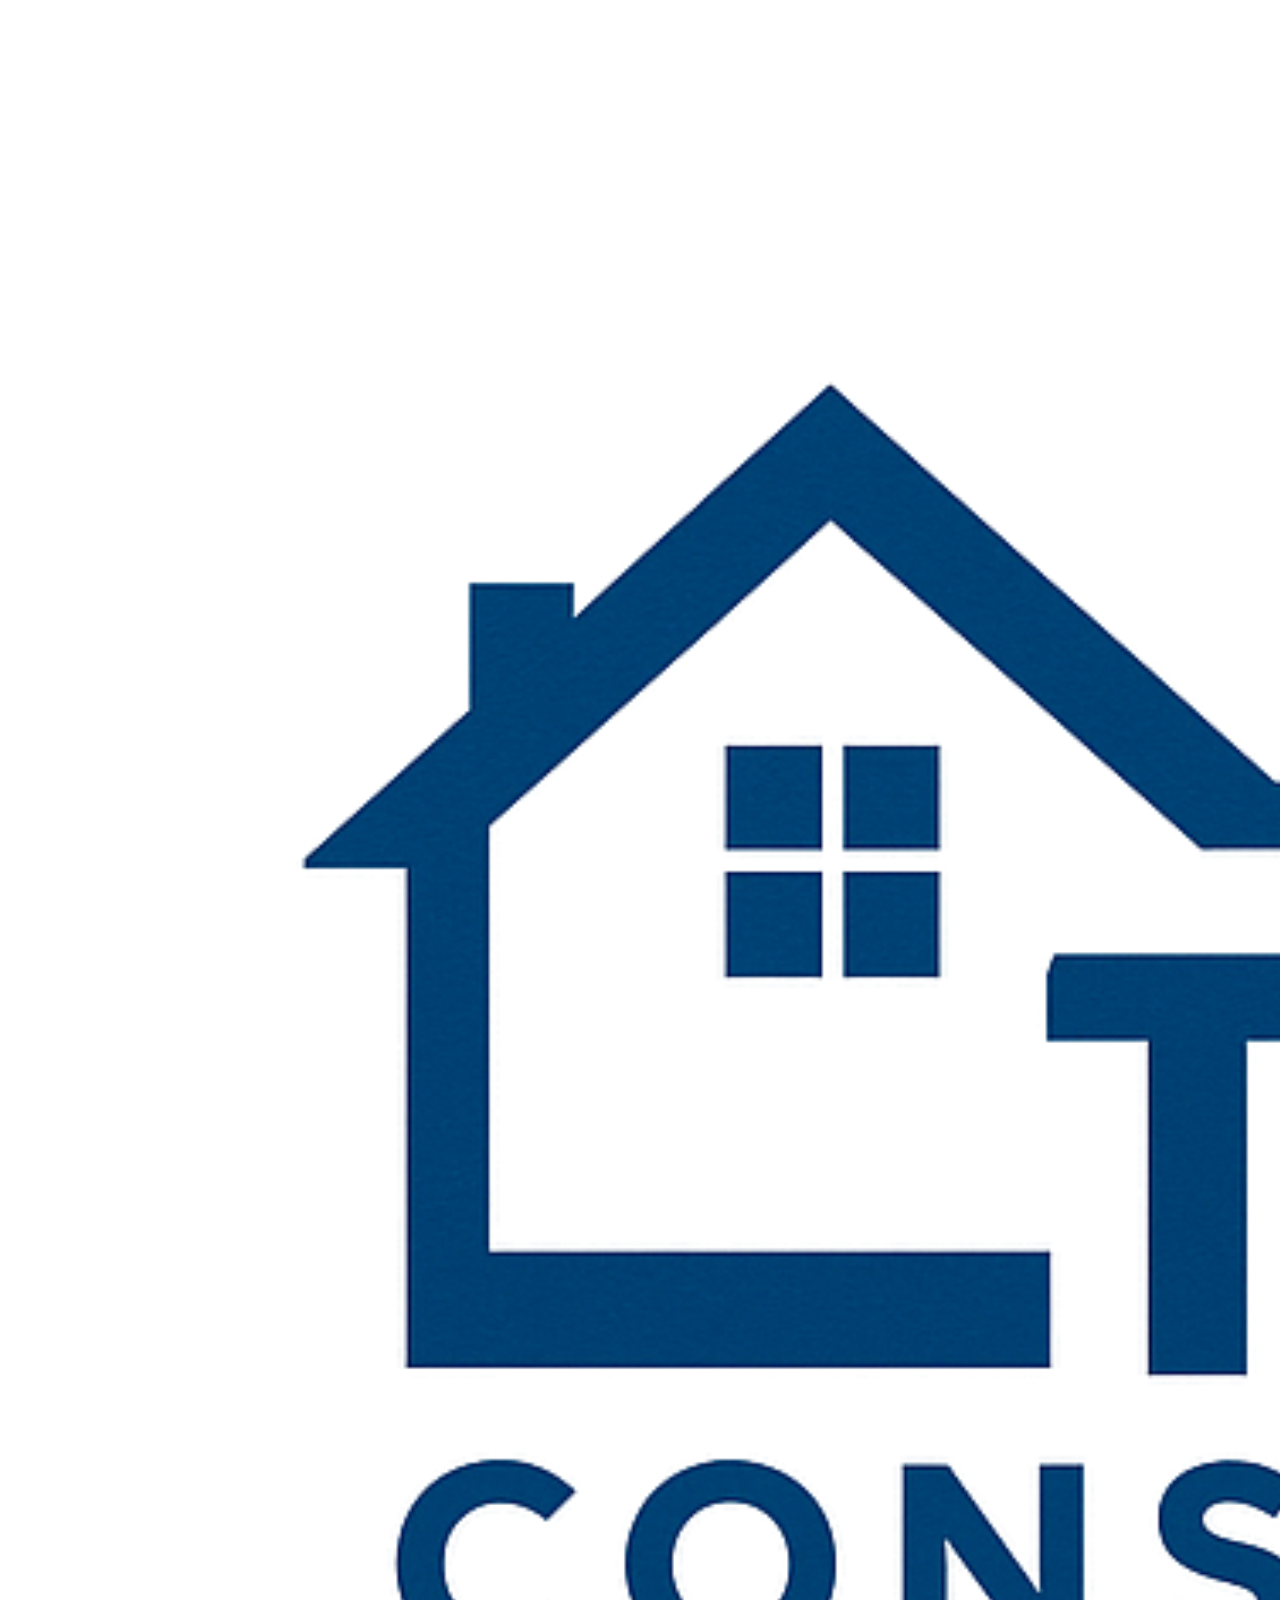
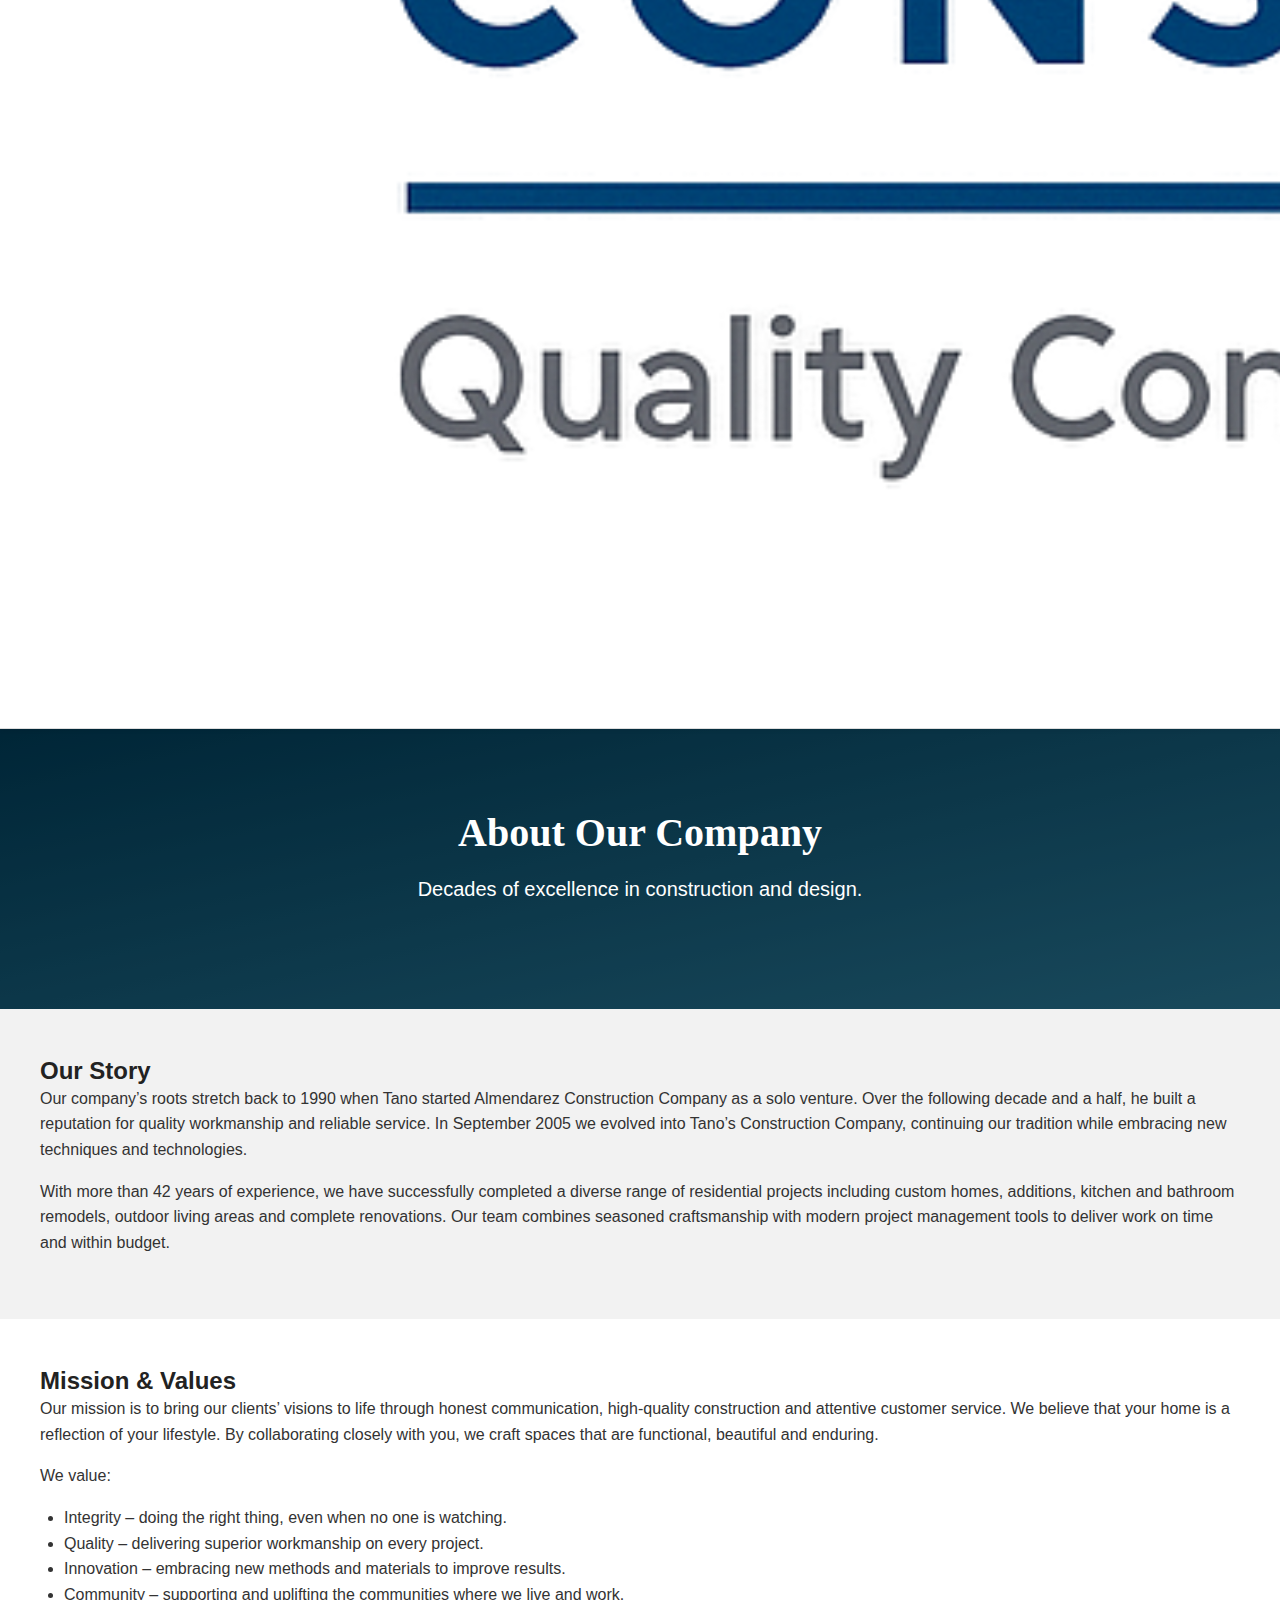
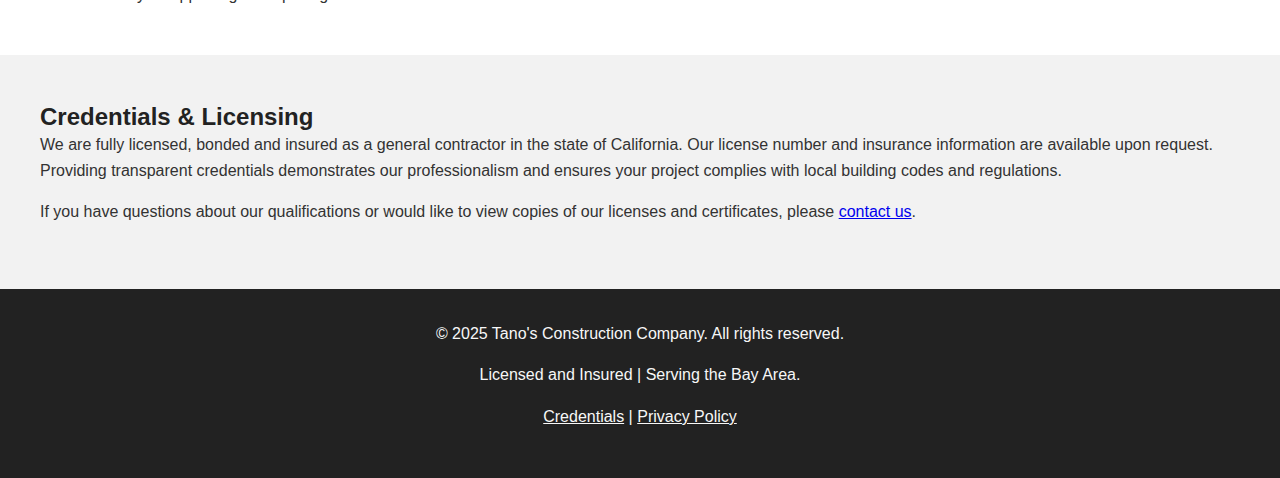
<file: about.html>
<!DOCTYPE html>
<html lang="en">
<head>
  <meta charset="UTF-8">
  <meta name="viewport" content="width=device-width, initial-scale=1.0">
  <meta name="description" content="Learn about Tano's Construction Company – our history, mission, and credentials.">
  <title>About Us – Tano's Construction</title>
  <link rel="stylesheet" href="style.css">
  <!-- Favicon: reuse our logo as the tab icon -->
  <link rel="icon" href="images/Logo%20Design.png" type="image/png">
</head>
<body>
  <!-- Navigation Bar -->
  <header class="navbar">
    <div class="navbar-container">
      <a href="/" class="logo" style="display:flex;align-items:center;gap:0.5rem;">
        <img src="images/Logo%20Design.png" alt="Tano's Construction logo">
      </a>
      <nav>
        <ul class="nav-links">
          <li><a href="/">Home</a></li>
          <li><a href="about.html">About</a></li>
          <li><a href="projects.html">Projects</a></li>
          <li><a href="reviews.html">Reviews</a></li>
          <li><a href="contact.html">Contact</a></li>
        </ul>
      </nav>
    </div>
  </header>

  <section class="hero">
    <div class="hero-content">
      <h1>About Our Company</h1>
      <p>Decades of excellence in construction and design.</p>
    </div>
  </section>

  <section class="section">
    <div class="section-container">
      <h2>Our Story</h2>
      <p>Our company’s roots stretch back to 1990 when Tano started Almendarez Construction Company as a solo venture. Over the following decade and a half, he built a reputation for quality workmanship and reliable service. In September 2005 we evolved into Tano’s Construction Company, continuing our tradition while embracing new techniques and technologies.</p>
      <p>With more than 42 years of experience, we have successfully completed a diverse range of residential projects including custom homes, additions, kitchen and bathroom remodels, outdoor living areas and complete renovations. Our team combines seasoned craftsmanship with modern project management tools to deliver work on time and within budget.</p>
    </div>
  </section>

  <section class="section">
    <div class="section-container">
      <h2>Mission & Values</h2>
      <p>Our mission is to bring our clients’ visions to life through honest communication, high‑quality construction and attentive customer service. We believe that your home is a reflection of your lifestyle. By collaborating closely with you, we craft spaces that are functional, beautiful and enduring.</p>
      <p>We value:</p>
      <ul style="margin-left:1.5rem; list-style-type:disc;">
        <li>Integrity – doing the right thing, even when no one is watching.</li>
        <li>Quality – delivering superior workmanship on every project.</li>
        <li>Innovation – embracing new methods and materials to improve results.</li>
        <li>Community – supporting and uplifting the communities where we live and work.</li>
      </ul>
    </div>
  </section>

  <section class="section" id="license">
    <div class="section-container">
      <h2>Credentials & Licensing</h2>
      <p>We are fully licensed, bonded and insured as a general contractor in the state of California. Our license number and insurance information are available upon request. Providing transparent credentials demonstrates our professionalism and ensures your project complies with local building codes and regulations.</p>
      <p>If you have questions about our qualifications or would like to view copies of our licenses and certificates, please <a href="contact.html">contact us</a>.</p>
    </div>
  </section>

  <footer>
    <p>© 2025 Tano's Construction Company. All rights reserved.</p>
    <p>Licensed and Insured | Serving the Bay Area.</p>
    <p><a href="#license">Credentials</a> | <a href="privacy.html">Privacy Policy</a></p>
  </footer>

</body>
</html>
</file>
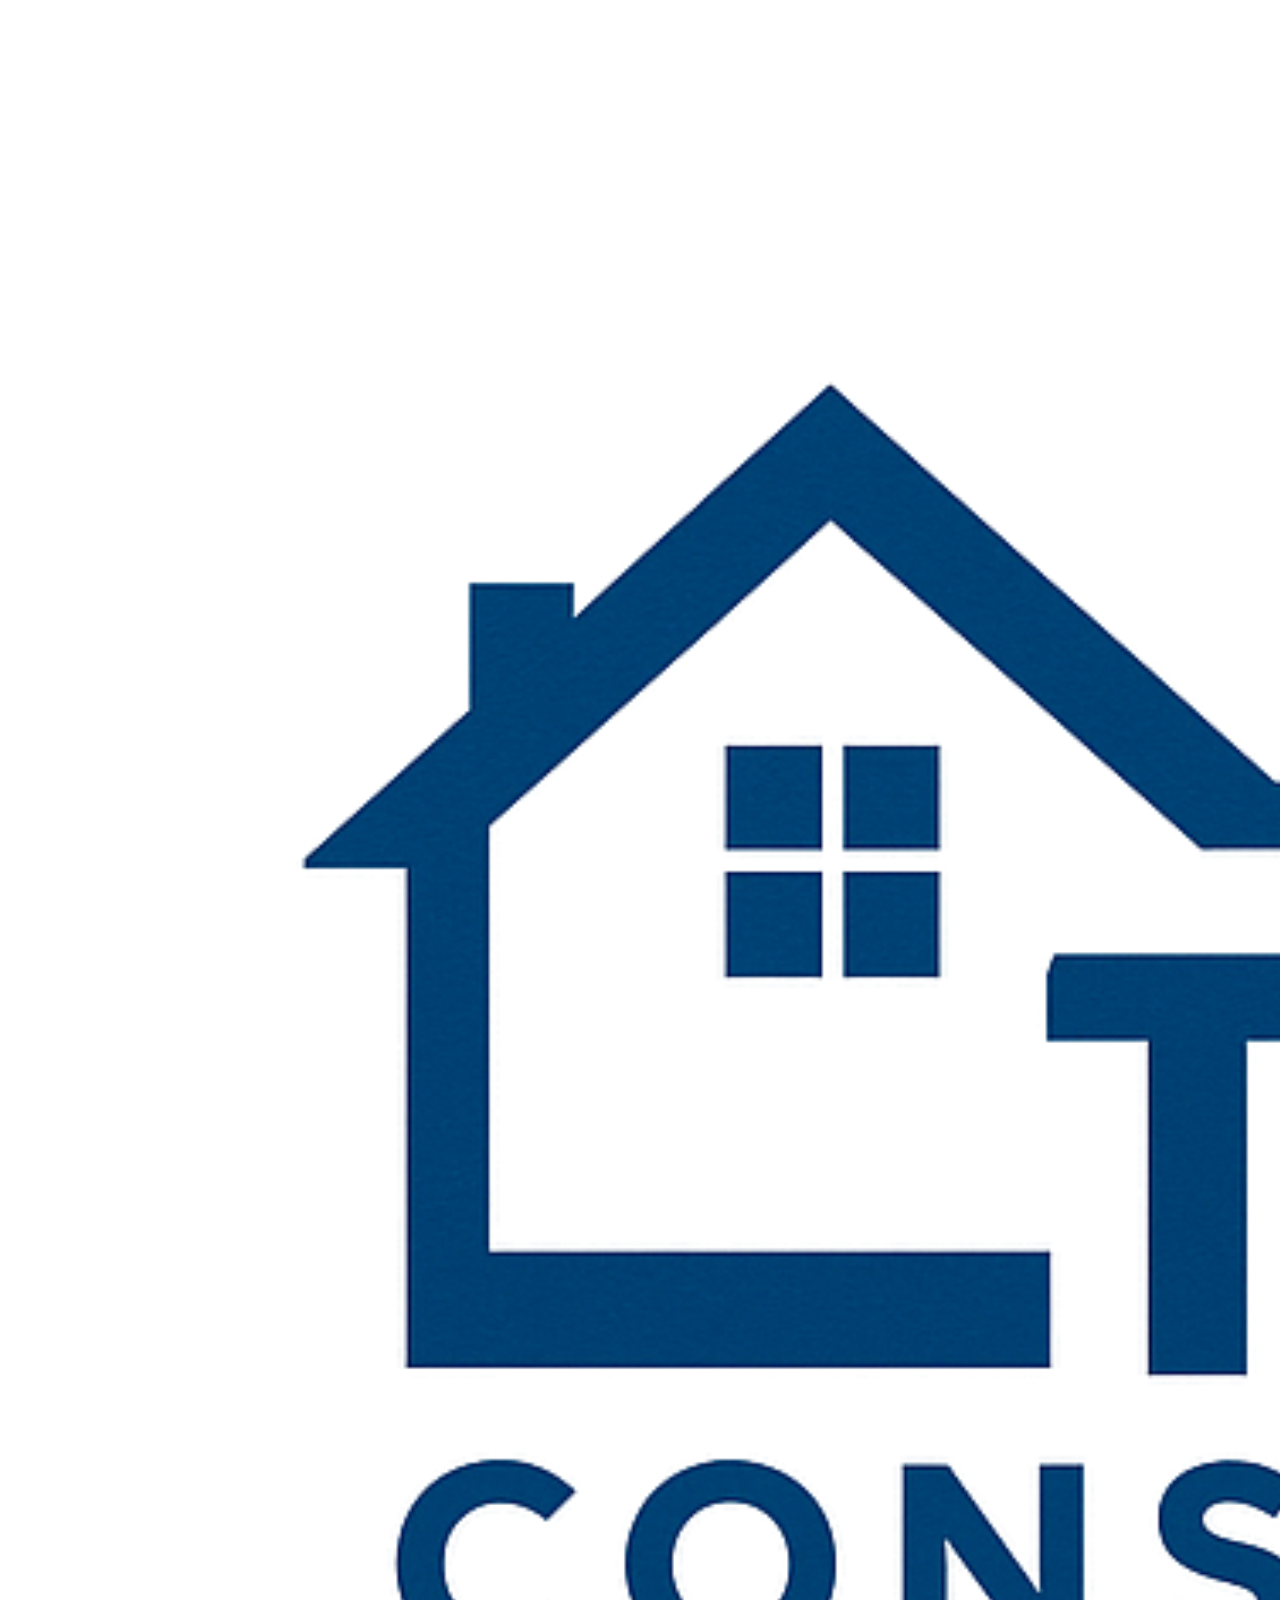
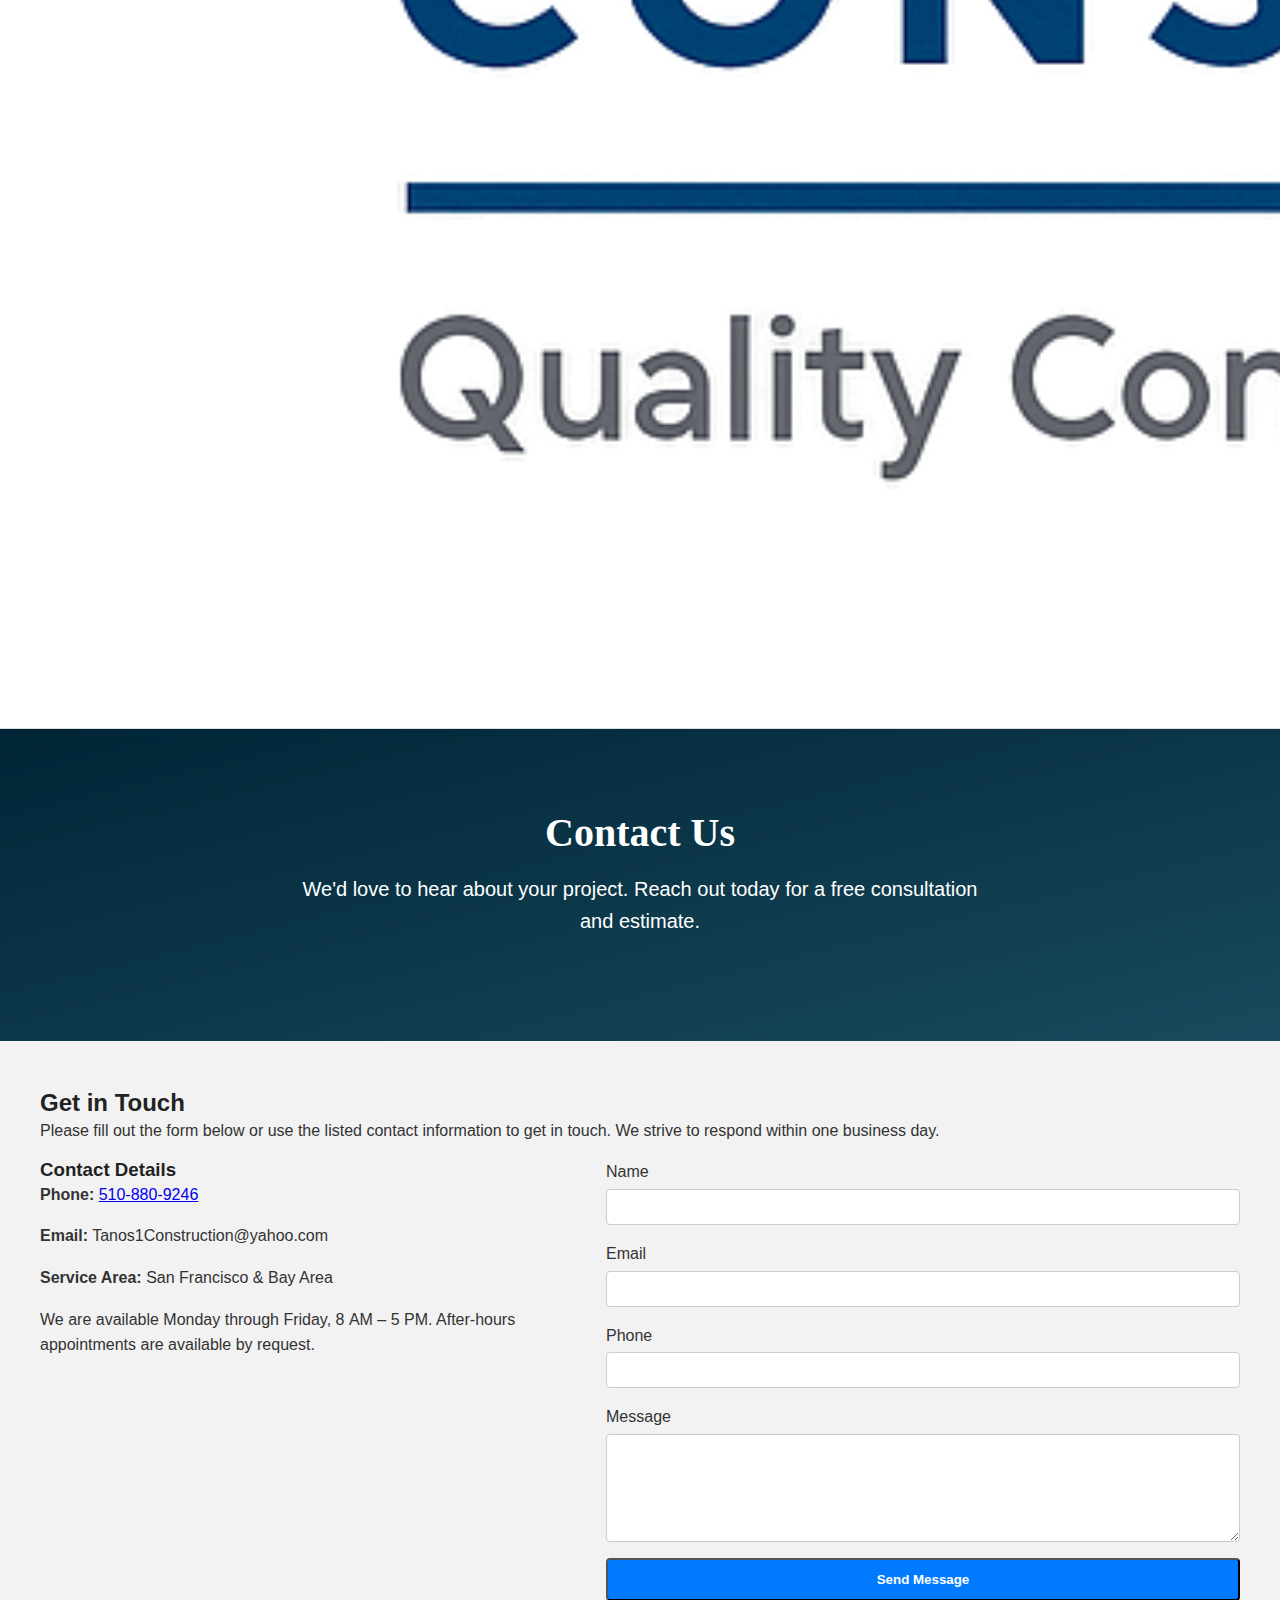
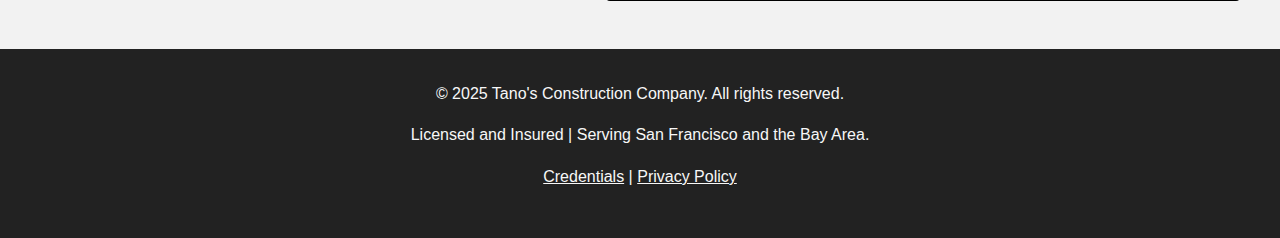
<file: contact.html>
<!DOCTYPE html>
<html lang="en">
<head>
  <meta charset="UTF-8">
  <meta name="viewport" content="width=device-width, initial-scale=1.0">
  <meta name="description" content="Get in touch with Tano's Construction Company. Request a free estimate or ask us about your project.">
  <title>Contact Us – Tano's Construction</title>
  <link rel="stylesheet" href="style.css">
</head>
<body>
  <!-- Navigation Bar -->
  <header class="navbar">
    <div class="navbar-container">
      <a href="index.html" class="logo" style="display:flex;align-items:center;gap:0.5rem;">
        <img src="images/Logo%20Design.png" alt="Tano's Construction logo">
      </a>
      <nav>
        <ul class="nav-links">
          <li><a href="index.html">Home</a></li>
          <li><a href="about.html">About</a></li>
          <li><a href="projects.html">Projects</a></li>
          <li><a href="reviews.html">Reviews</a></li>
          <li><a href="contact.html">Contact</a></li>
        </ul>
      </nav>
    </div>
  </header>

  <section class="hero">
    <div class="hero-content">
      <h1>Contact Us</h1>
      <p>We'd love to hear about your project. Reach out today for a free consultation and estimate.</p>
    </div>
  </section>

  <section class="section">
    <div class="section-container">
      <h2>Get in Touch</h2>
      <p>Please fill out the form below or use the listed contact information to get in touch. We strive to respond within one business day.</p>
      <div class="contact-wrapper" style="display:flex; flex-wrap:wrap; gap:2rem;">
        <div class="contact-info" style="flex:1 1 300px;">
          <h3>Contact Details</h3>
          <p><strong>Phone:</strong> <a href="tel:5108809246">510‑880‑9246</a></p>
          <p><strong>Email:</strong> Tanos1Construction@yahoo.com</p>
          <p><strong>Service Area:</strong> San Francisco & Bay Area</p>
          <p>We are available Monday through Friday, 8 AM – 5 PM. After‑hours appointments are available by request.</p>
        </div>
        <div class="contact-form" style="flex:1 1 400px;">
          <!-- Use a form service to handle submissions instead of mailto. FormSubmit.co will send a message to your email without requiring users to have a mail client installed. -->
          <form method="POST" action="https://formsubmit.co/Tanos1Construction@yahoo.com">
            <input type="hidden" name="_subject" value="New Contact Form Submission">
            <input type="hidden" name="_captcha" value="false">
            <div class="form-group">
              <label for="name">Name</label>
              <input type="text" id="name" name="name" required>
            </div>
            <div class="form-group">
              <label for="email">Email</label>
              <input type="email" id="email" name="email" required>
            </div>
            <div class="form-group">
              <label for="phone">Phone</label>
              <input type="tel" id="phone" name="phone">
            </div>
            <div class="form-group">
              <label for="message">Message</label>
              <textarea id="message" name="message" rows="5" required></textarea>
            </div>
            <button type="submit" class="btn">Send Message</button>
          </form>
        </div>
      </div>
    </div>
  </section>

  <footer>
    <p>© 2025 Tano's Construction Company. All rights reserved.</p>
    <p>Licensed and Insured | Serving San Francisco and the Bay Area.</p>
    <p><a href="about.html#license">Credentials</a> | <a href="privacy.html">Privacy Policy</a></p>
  </footer>

</body>
</html>
</file>
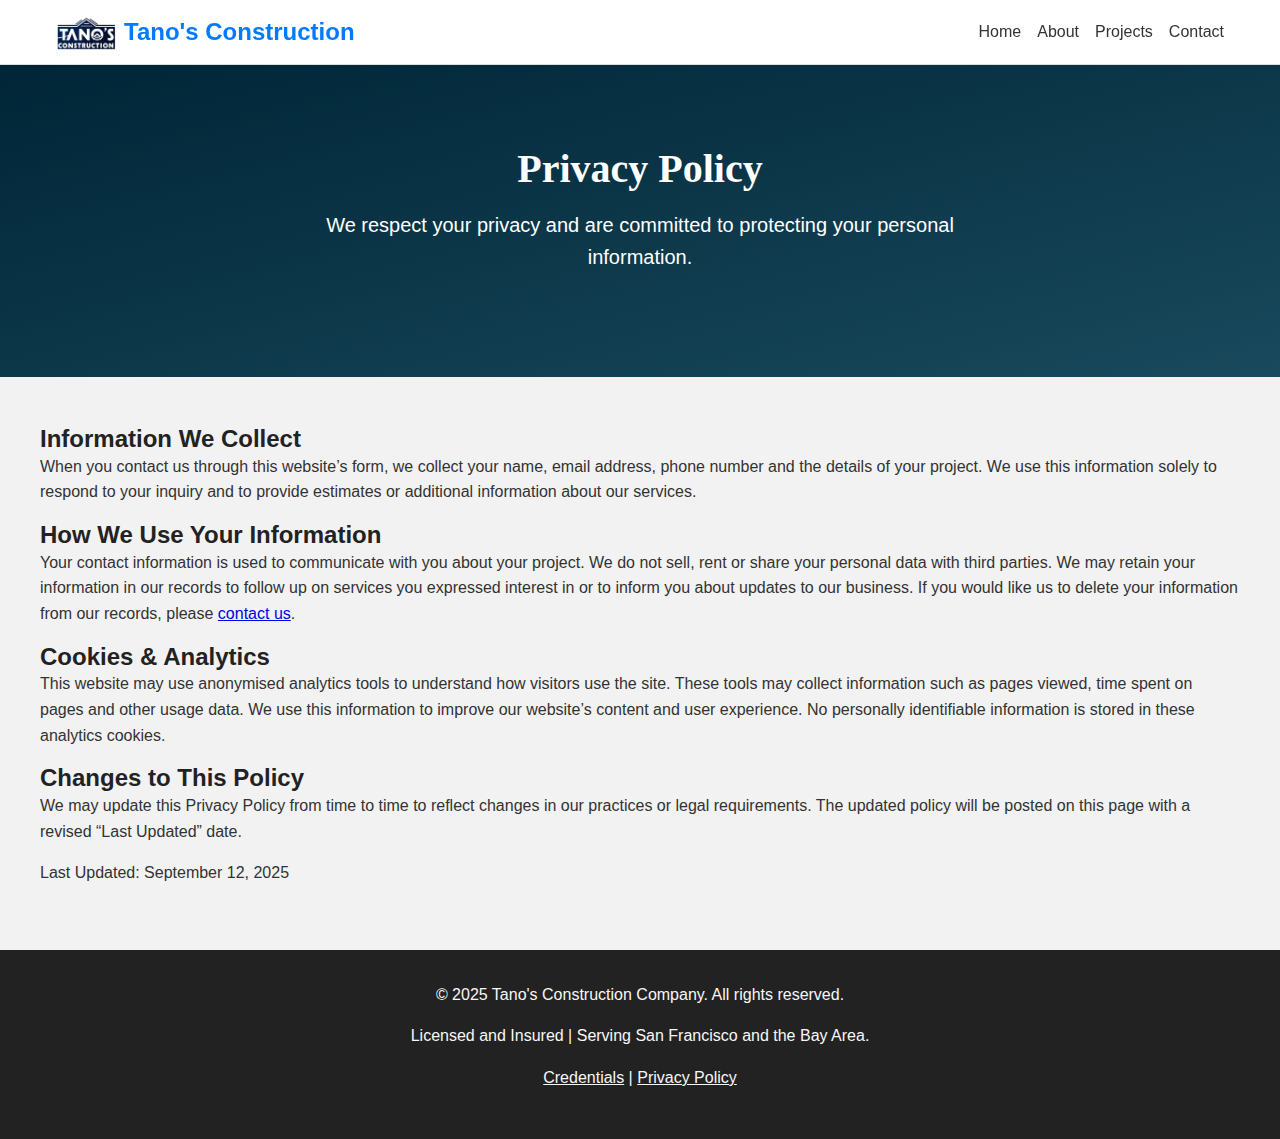
<file: privacy.html>
<!DOCTYPE html>
<html lang="en">
<head>
  <meta charset="UTF-8">
  <meta name="viewport" content="width=device-width, initial-scale=1.0">
  <meta name="description" content="Privacy policy for Tano's Construction Company website.">
  <title>Privacy Policy – Tano's Construction</title>
  <link rel="stylesheet" href="style.css">
</head>
<body>
  <!-- Navigation Bar -->
  <header class="navbar">
    <div class="navbar-container">
      <a href="index.html" class="logo" style="display:flex;align-items:center;gap:0.5rem;">
        <img src="images/logo.png" alt="Tano's Construction logo" style="height:40px;">
        <span style="font-weight:bold;color:#007bff;">Tano's Construction</span>
      </a>
      <nav>
        <ul class="nav-links">
          <li><a href="index.html">Home</a></li>
          <li><a href="about.html">About</a></li>
          <li><a href="projects.html">Projects</a></li>
          <li><a href="contact.html">Contact</a></li>
        </ul>
      </nav>
    </div>
  </header>

  <section class="hero">
    <div class="hero-content">
      <h1>Privacy Policy</h1>
      <p>We respect your privacy and are committed to protecting your personal information.</p>
    </div>
  </section>

  <section class="section">
    <div class="section-container">
      <h2>Information We Collect</h2>
      <p>When you contact us through this website’s form, we collect your name, email address, phone number and the details of your project. We use this information solely to respond to your inquiry and to provide estimates or additional information about our services.</p>
      <h2>How We Use Your Information</h2>
      <p>Your contact information is used to communicate with you about your project. We do not sell, rent or share your personal data with third parties. We may retain your information in our records to follow up on services you expressed interest in or to inform you about updates to our business. If you would like us to delete your information from our records, please <a href="contact.html">contact us</a>.</p>
      <h2>Cookies & Analytics</h2>
      <p>This website may use anonymised analytics tools to understand how visitors use the site. These tools may collect information such as pages viewed, time spent on pages and other usage data. We use this information to improve our website’s content and user experience. No personally identifiable information is stored in these analytics cookies.</p>
      <h2>Changes to This Policy</h2>
      <p>We may update this Privacy Policy from time to time to reflect changes in our practices or legal requirements. The updated policy will be posted on this page with a revised “Last Updated” date.</p>
      <p>Last Updated: September 12, 2025</p>
    </div>
  </section>

  <footer>
    <p>© 2025 Tano's Construction Company. All rights reserved.</p>
    <p>Licensed and Insured | Serving San Francisco and the Bay Area.</p>
    <p><a href="about.html#license">Credentials</a> | <a href="privacy.html">Privacy Policy</a></p>
  </footer>
</body>
</html>
</file>
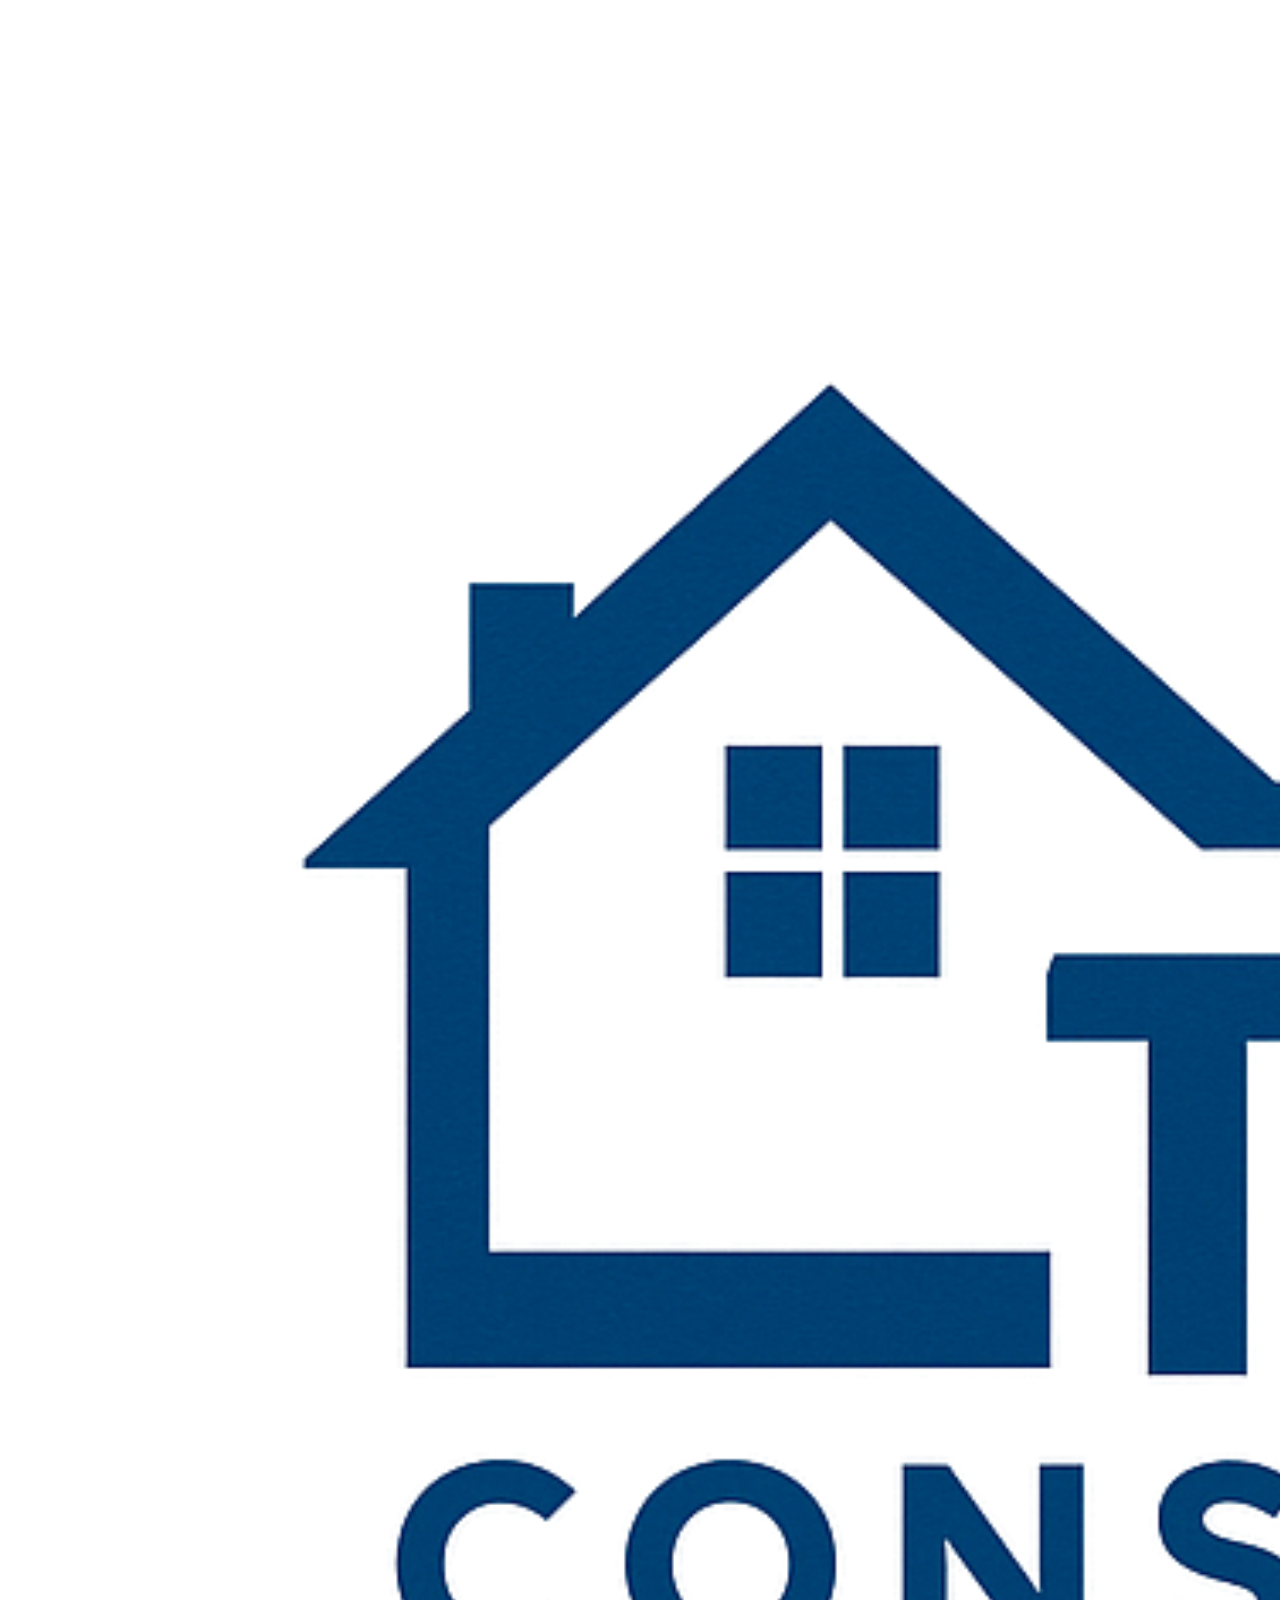
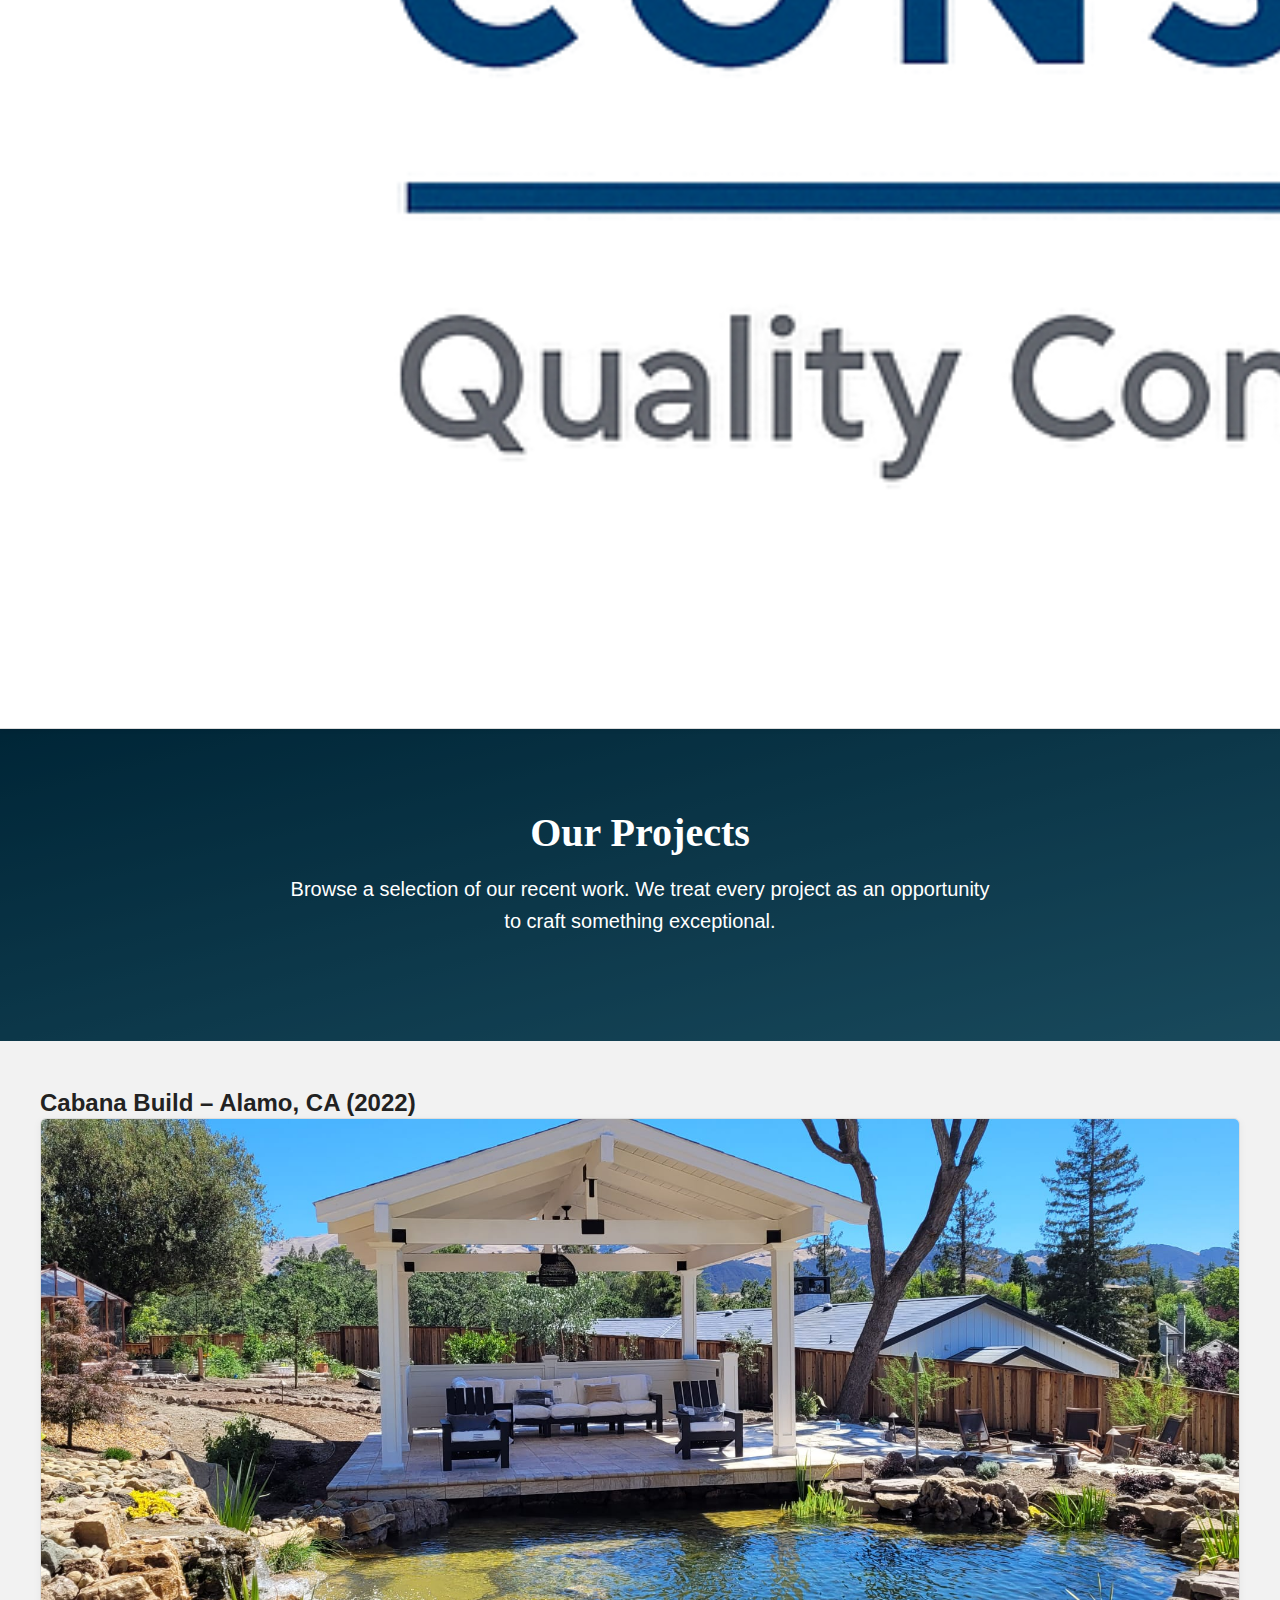
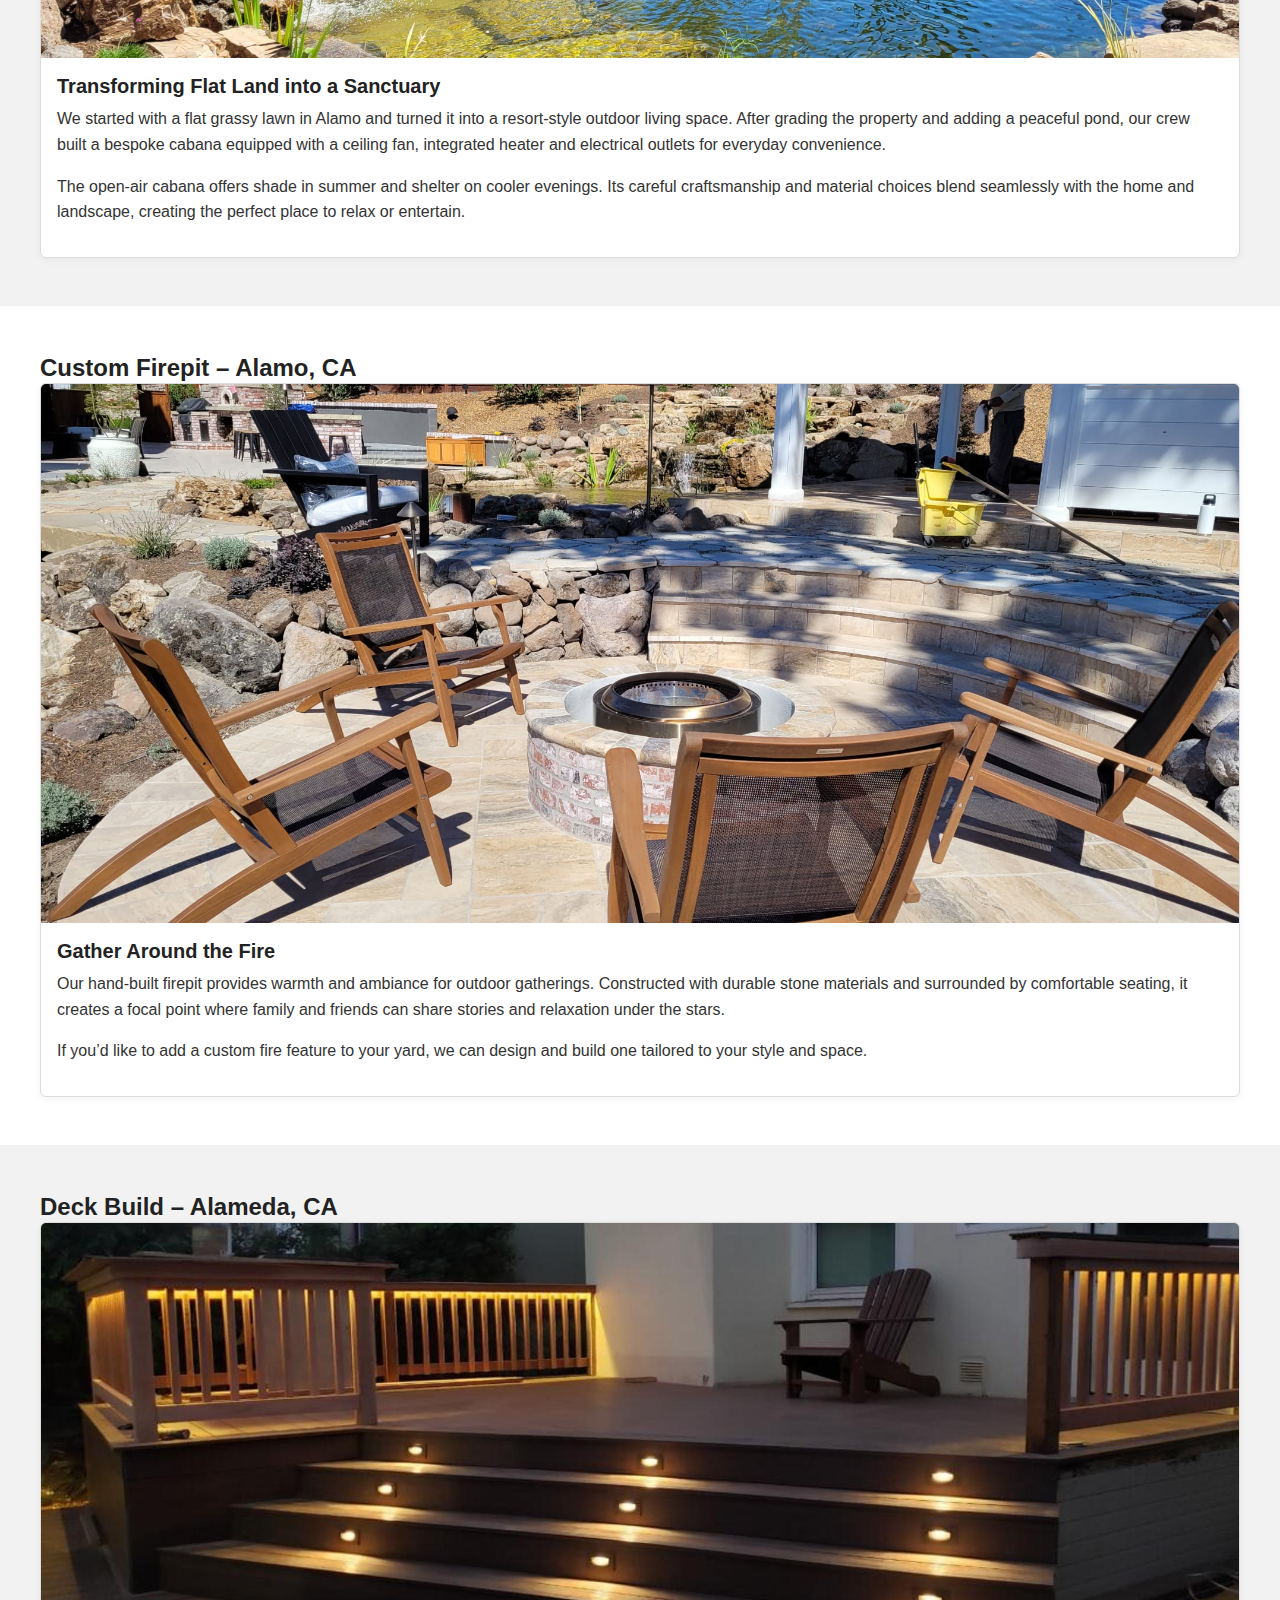
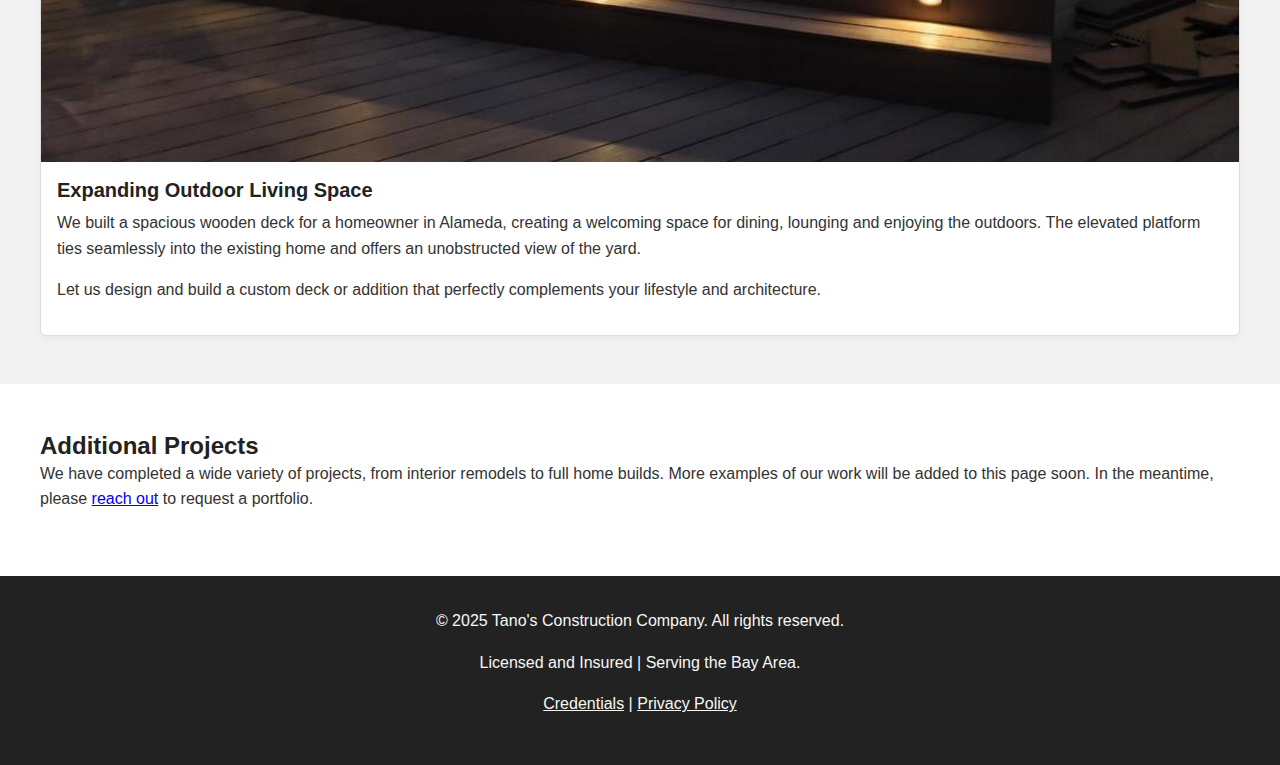
<file: projects.html>
<!DOCTYPE html>
<html lang="en">
<head>
  <meta charset="UTF-8">
  <meta name="viewport" content="width=device-width, initial-scale=1.0">
  <meta name="description" content="Explore recent projects by Tano's Construction, including custom cabanas, firepits and outdoor living spaces.">
  <title>Projects – Tano's Construction</title>
  <link rel="stylesheet" href="style.css">
  <!-- Favicon: reuse our logo as the tab icon -->
  <link rel="icon" href="images/Logo%20Design.png" type="image/png">
</head>
<body>
  <!-- Navigation Bar -->
  <header class="navbar">
    <div class="navbar-container">
      <a href="/" class="logo" style="display:flex;align-items:center;gap:0.5rem;">
        <img src="images/Logo%20Design.png" alt="Tano's Construction logo">
      </a>
      <nav>
        <ul class="nav-links">
          <li><a href="/">Home</a></li>
          <li><a href="about.html">About</a></li>
          <li><a href="projects.html">Projects</a></li>
          <li><a href="reviews.html">Reviews</a></li>
          <li><a href="contact.html">Contact</a></li>
        </ul>
      </nav>
    </div>
  </header>

  <section class="hero">
    <div class="hero-content">
      <h1>Our Projects</h1>
      <p>Browse a selection of our recent work. We treat every project as an opportunity to craft something exceptional.</p>
    </div>
  </section>

  <!-- Cabana Project -->
  <section class="section" id="cabana">
    <div class="section-container">
      <h2>Cabana Build – Alamo, CA (2022)</h2>
      <div class="cards">
        <article class="card" style="flex: 1 1 100%;">
          <!-- Use the actual project photo from our archives -->
          <img src="images/CabanaAlamo.JPG" alt="Custom cabana beside a pond in Alamo, CA">
          <div class="card-content">
            <h3>Transforming Flat Land into a Sanctuary</h3>
            <p>We started with a flat grassy lawn in Alamo and turned it into a resort‑style outdoor living space. After grading the property and adding a peaceful pond, our crew built a bespoke cabana equipped with a ceiling fan, integrated heater and electrical outlets for everyday convenience.</p>
            <p>The open‑air cabana offers shade in summer and shelter on cooler evenings. Its careful craftsmanship and material choices blend seamlessly with the home and landscape, creating the perfect place to relax or entertain.</p>
          </div>
        </article>
      </div>
    </div>
  </section>

  <!-- Firepit Project -->
  <section class="section" id="firepit">
    <div class="section-container">
      <h2>Custom Firepit – Alamo, CA</h2>
      <div class="cards">
        <article class="card" style="flex: 1 1 100%;">
          <!-- Replace illustration with a real project photo -->
          <img src="images/FirepitAlamo.JPG" alt="Stone firepit with seating area in Alamo, CA">
          <div class="card-content">
            <h3>Gather Around the Fire</h3>
            <p>Our hand‑built firepit provides warmth and ambiance for outdoor gatherings. Constructed with durable stone materials and surrounded by comfortable seating, it creates a focal point where family and friends can share stories and relaxation under the stars.</p>
            <p>If you’d like to add a custom fire feature to your yard, we can design and build one tailored to your style and space.</p>
          </div>
        </article>
      </div>
    </div>
  </section>

  <!-- Deck Project -->
  <section class="section" id="deck">
    <div class="section-container">
      <h2>Deck Build – Alameda, CA</h2>
      <div class="cards">
        <article class="card" style="flex: 1 1 100%;">
          <!-- New project example using our deck photo -->
          <img src="images/DeckAlameda.JPG" alt="Wooden deck extension at a home in Alameda, CA">
          <div class="card-content">
            <h3>Expanding Outdoor Living Space</h3>
            <p>We built a spacious wooden deck for a homeowner in Alameda, creating a welcoming space for dining, lounging and enjoying the outdoors. The elevated platform ties seamlessly into the existing home and offers an unobstructed view of the yard.</p>
            <p>Let us design and build a custom deck or addition that perfectly complements your lifestyle and architecture.</p>
          </div>
        </article>
      </div>
    </div>
  </section>

  <!-- Other Projects Placeholder -->
  <section class="section" id="more-projects">
    <div class="section-container">
      <h2>Additional Projects</h2>
      <p>We have completed a wide variety of projects, from interior remodels to full home builds. More examples of our work will be added to this page soon. In the meantime, please <a href="contact.html">reach out</a> to request a portfolio.</p>
    </div>
  </section>

  <footer>
    <p>© 2025 Tano's Construction Company. All rights reserved.</p>
    <p>Licensed and Insured | Serving the Bay Area.</p>
    <p><a href="about.html#license">Credentials</a> | <a href="privacy.html">Privacy Policy</a></p>
  </footer>

</body>
</html>
</file>
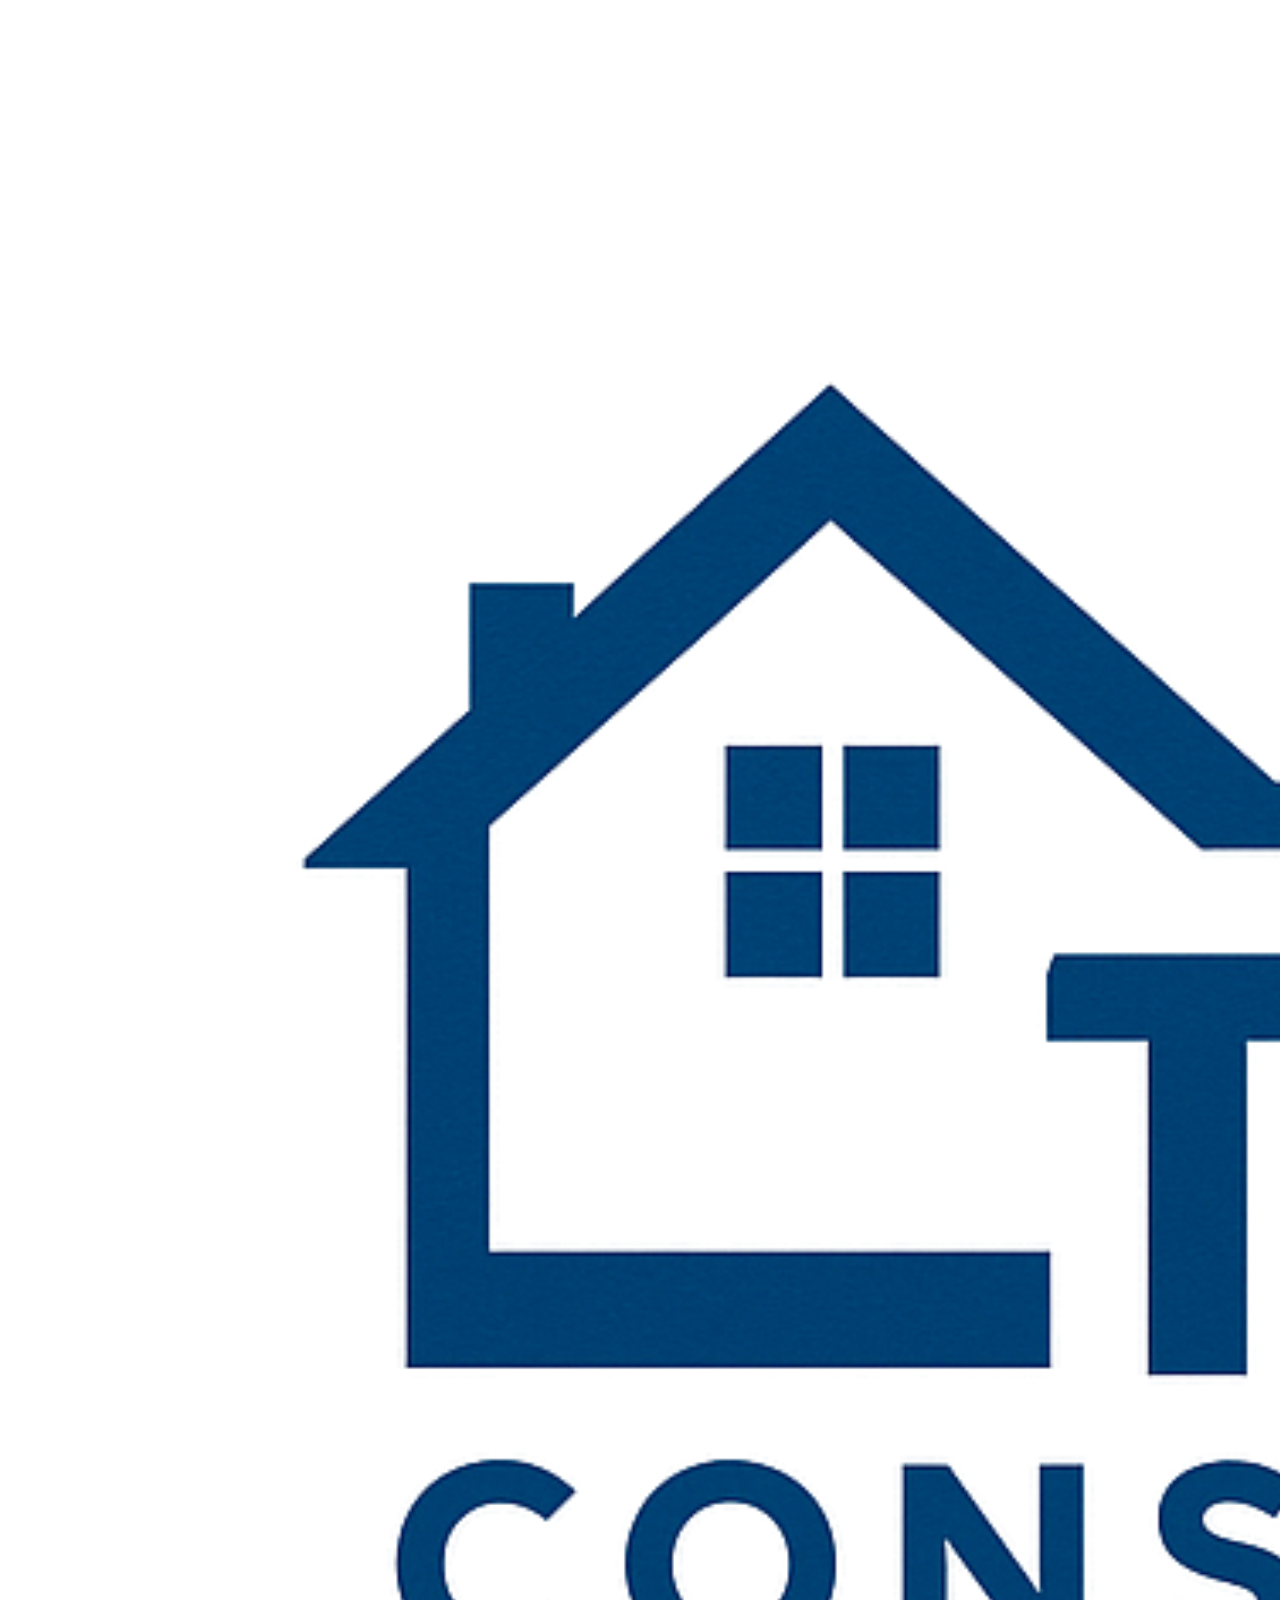
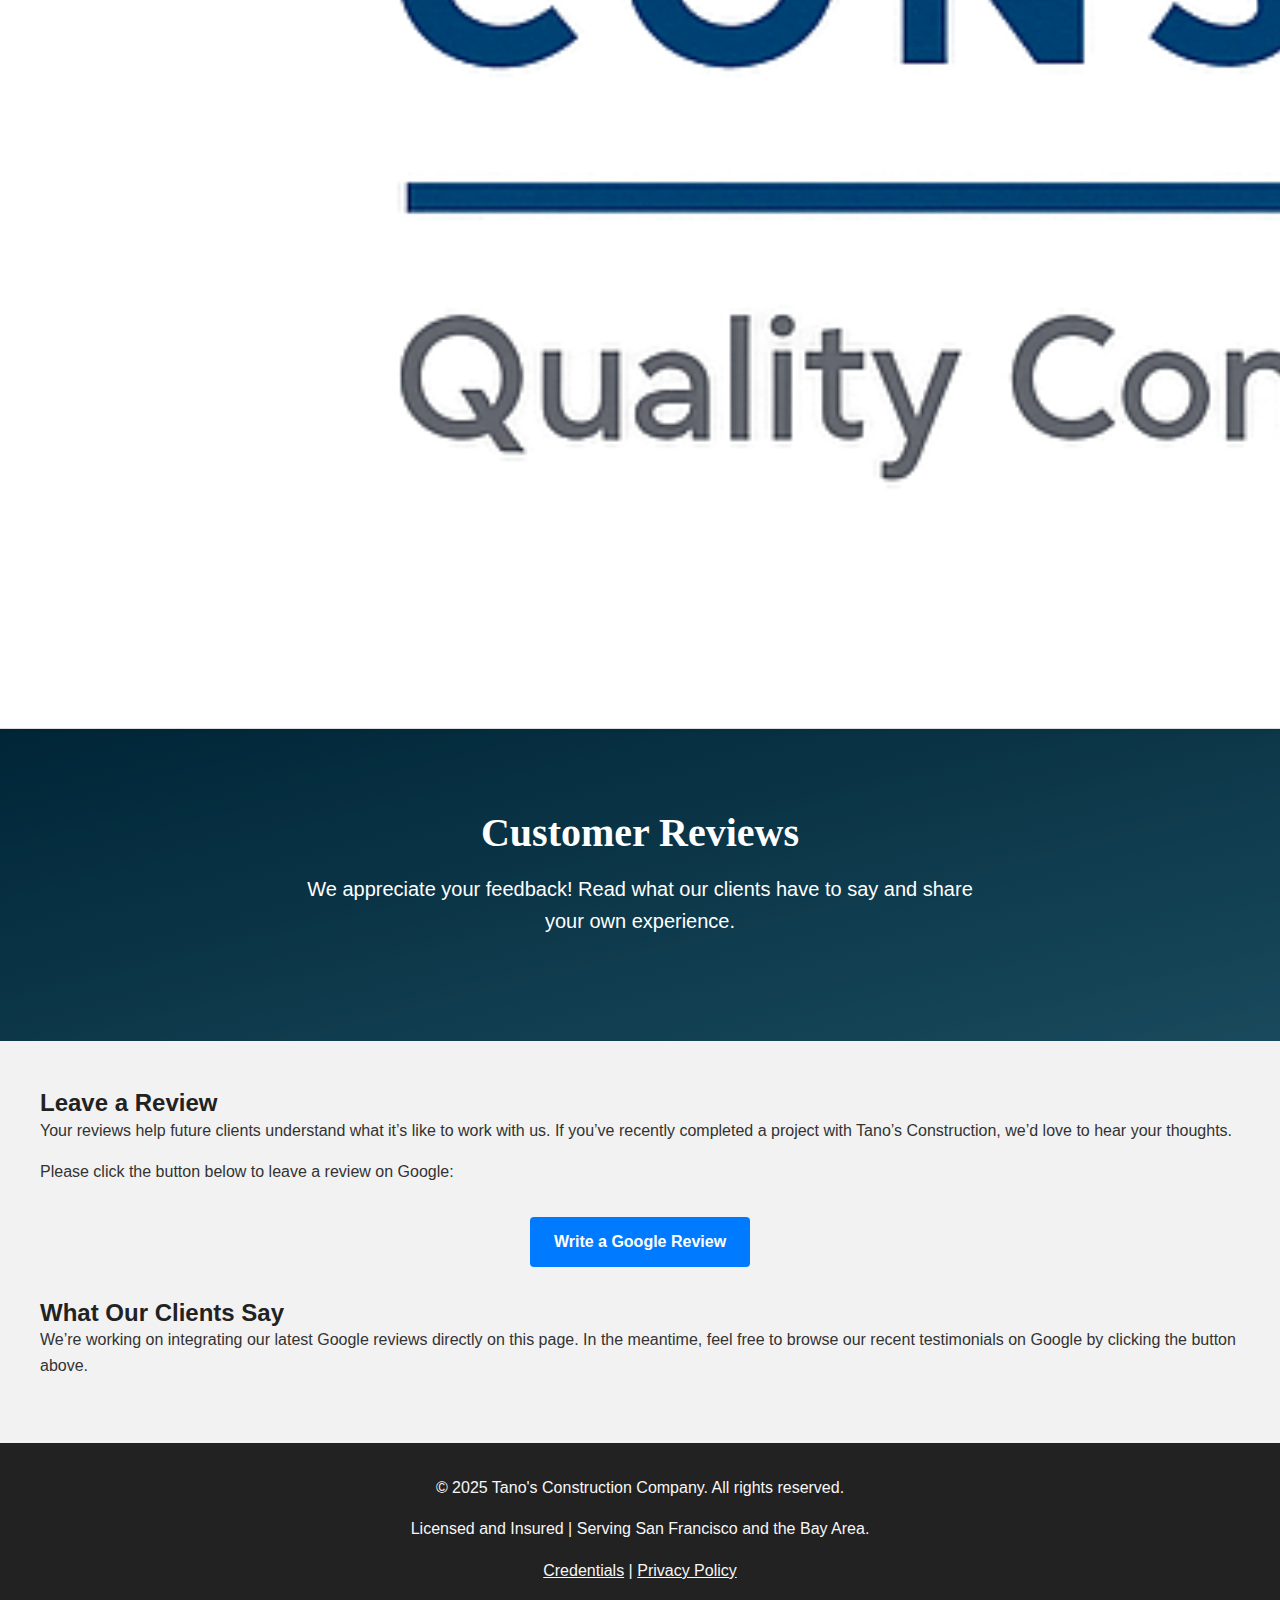
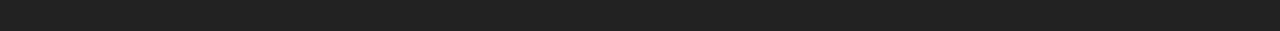
<file: reviews.html>
<!DOCTYPE html>
<html lang="en">
<head>
  <meta charset="UTF-8">
  <meta name="viewport" content="width=device-width, initial-scale=1.0">
  <meta name="description" content="Read and leave reviews for Tano's Construction Company. We value feedback from our clients and use it to continuously improve our services.">
  <title>Reviews – Tano's Construction</title>
  <link rel="stylesheet" href="style.css">
</head>
<body>
  <!-- Navigation Bar -->
  <header class="navbar">
    <div class="navbar-container">
      <a href="index.html" class="logo" style="display:flex;align-items:center;gap:0.5rem;">
        <img src="images/Logo%20Design.png" alt="Tano's Construction logo">
      </a>
      <nav>
        <ul class="nav-links">
          <li><a href="index.html">Home</a></li>
          <li><a href="about.html">About</a></li>
          <li><a href="projects.html">Projects</a></li>
          <li><a href="reviews.html">Reviews</a></li>
          <li><a href="contact.html">Contact</a></li>
        </ul>
      </nav>
    </div>
  </header>

  <!-- Hero Section -->
  <section class="hero">
    <div class="hero-content">
      <h1>Customer Reviews</h1>
      <p>We appreciate your feedback! Read what our clients have to say and share your own experience.</p>
    </div>
  </section>

  <!-- Reviews Section -->
  <section class="section">
    <div class="section-container">
      <h2>Leave a Review</h2>
      <p>Your reviews help future clients understand what it’s like to work with us. If you’ve recently completed a project with Tano’s Construction, we’d love to hear your thoughts.</p>
      <p>Please click the button below to leave a review on Google:</p>
      <p style="text-align:center; margin:2rem 0;">
        <!-- Replace the URL below with your actual Google review link.  Visit your Google Business profile to find the review link. -->
        <a href="https://g.page/r/CQJQZUBu0dCTEAI/review" class="btn" target="_blank" rel="noopener">Write a Google Review</a>
      </p>
      <h2>What Our Clients Say</h2>
      <p>We’re working on integrating our latest Google reviews directly on this page. In the meantime, feel free to browse our recent testimonials on Google by clicking the button above.</p>
    </div>
  </section>

  <!-- Footer -->
  <footer>
    <p>© 2025 Tano's Construction Company. All rights reserved.</p>
    <p>Licensed and Insured | Serving San Francisco and the Bay Area.</p>
    <p><a href="about.html#license">Credentials</a> | <a href="privacy.html">Privacy Policy</a></p>
  </footer>

</body>
</html>
</file>
<file: style.css>
/*
 * Stylesheet for Tano's Construction Company website
 *
 * This file defines the typography, layout and colour scheme used
 * throughout the site. The design focuses on accessibility by
 * providing high‑contrast colours, meaningful semantic structure and
 * responsive layouts that adapt gracefully to different screen sizes.
 */

/* Basic reset */
* {
  margin: 0;
  padding: 0;
  box-sizing: border-box;
}

/* Typography */
body {
  font-family: "Helvetica Neue", Arial, sans-serif;
  line-height: 1.6;
  color: #333;
  background-color: #f7f7f7;
}

h1, h2, h3 {
  font-weight: 600;
  line-height: 1.2;
  color: #222;
}

p {
  margin-bottom: 1rem;
}

/* Navigation bar */
.navbar {
  background-color: #fff;
  border-bottom: 1px solid #ddd;
  box-shadow: 0 2px 4px rgba(0, 0, 0, 0.05);
  position: sticky;
  top: 0;
  z-index: 1000;
}

.navbar-container {
  max-width: 1200px;
  margin: 0 auto;
  padding: 0.75rem 1rem;
  display: flex;
  justify-content: space-between;
  align-items: center;
}

.logo {
  font-size: 1.5rem;
  font-weight: bold;
  color: #007bff;
  text-decoration: none;
}

.nav-links {
  list-style: none;
  display: flex;
  gap: 1rem;
}

.nav-links a {
  text-decoration: none;
  color: #333;
  font-weight: 500;
}

.nav-links a:hover {
  color: #007bff;
}

/* Hero Section */
/* Hero section with a gradient background. The gradient provides an abstract
 * feel reminiscent of architecture and design without depicting specific
 * objects. */
.hero {
  background-image: linear-gradient(to bottom right, #003f5c, #2a7b9a);
  background-size: cover;
  background-position: center;
  color: #fff;
  text-align: center;
  padding: 5rem 1rem;
  position: relative;
}

.hero::after {
  content: '';
  position: absolute;
  top: 0;
  left: 0;
  width: 100%;
  height: 100%;
  background-color: rgba(0, 0, 0, 0.4);
  z-index: 0;
}

.hero-content {
  position: relative;
  z-index: 1;
  max-width: 800px;
  margin: 0 auto;
}

.hero h1 {
  font-size: 2.5rem;
  margin-bottom: 1rem;
  /* Enhance the hero tagline: use a serif typeface for a craftsman feel and ensure the text is white for contrast */
  font-family: Georgia, "Times New Roman", serif;
  color: #ffffff;
}

.hero p {
  font-size: 1.25rem;
  max-width: 700px;
  margin: 0 auto 1.5rem;
}

.btn {
  display: inline-block;
  background-color: #007bff;
  color: #fff;
  padding: 0.75rem 1.5rem;
  border-radius: 4px;
  text-decoration: none;
  font-weight: 600;
  transition: background-color 0.3s ease;
}

.btn:hover {
  background-color: #0056b3;
}

/* Sections */
.section {
  padding: 3rem 1rem;
  background-color: #fff;
}

.section:nth-of-type(even) {
  background-color: #f2f2f2;
}

.section-container {
  max-width: 1200px;
  margin: 0 auto;
}

.cards {
  display: flex;
  flex-wrap: wrap;
  gap: 2rem;
  justify-content: space-between;
}

.card {
  flex: 1 1 calc(50% - 1rem);
  background-color: #fff;
  border: 1px solid #ddd;
  border-radius: 6px;
  overflow: hidden;
  box-shadow: 0 2px 8px rgba(0, 0, 0, 0.05);
  display: flex;
  flex-direction: column;
  max-width: 100%;
}

.card img {
  width: 100%;
  height: auto;
  display: block;
}

.card-content {
  padding: 1rem;
  flex: 1 1 auto;
}

.card-content h3 {
  font-size: 1.25rem;
  margin-bottom: 0.5rem;
}

.card-content p {
  font-size: 1rem;
  margin-bottom: 1rem;
}

.card-content .card-btn {
  margin-top: auto;
}

/* Footer */
footer {
  background-color: #222;
  color: #f7f7f7;
  padding: 2rem 1rem;
  text-align: center;
}

footer a {
  color: #f7f7f7;
  text-decoration: underline;
}

/* Responsive adjustments */
@media (max-width: 768px) {
  .nav-links {
    flex-direction: column;
    gap: 0.5rem;
  }
  .cards {
    flex-direction: column;
  }
  .card {
    flex: 1 1 100%;
  }
  .hero h1 {
    font-size: 2rem;
  }
  .hero p {
    font-size: 1rem;
  }
}

/* Form styles */
.contact-form form {
  display: flex;
  flex-direction: column;
  gap: 1rem;
}

.form-group {
  display: flex;
  flex-direction: column;
}

.form-group label {
  margin-bottom: 0.25rem;
  font-weight: 500;
}

.form-group input,
.form-group textarea {
  padding: 0.5rem;
  border: 1px solid #ccc;
  border-radius: 4px;
  font-size: 1rem;
  font-family: inherit;
}

.form-group input:focus,
.form-group textarea:focus {
  outline: none;
  border-color: #007bff;
  box-shadow: 0 0 0 2px rgba(0, 123, 255, 0.25);
}
</file>
